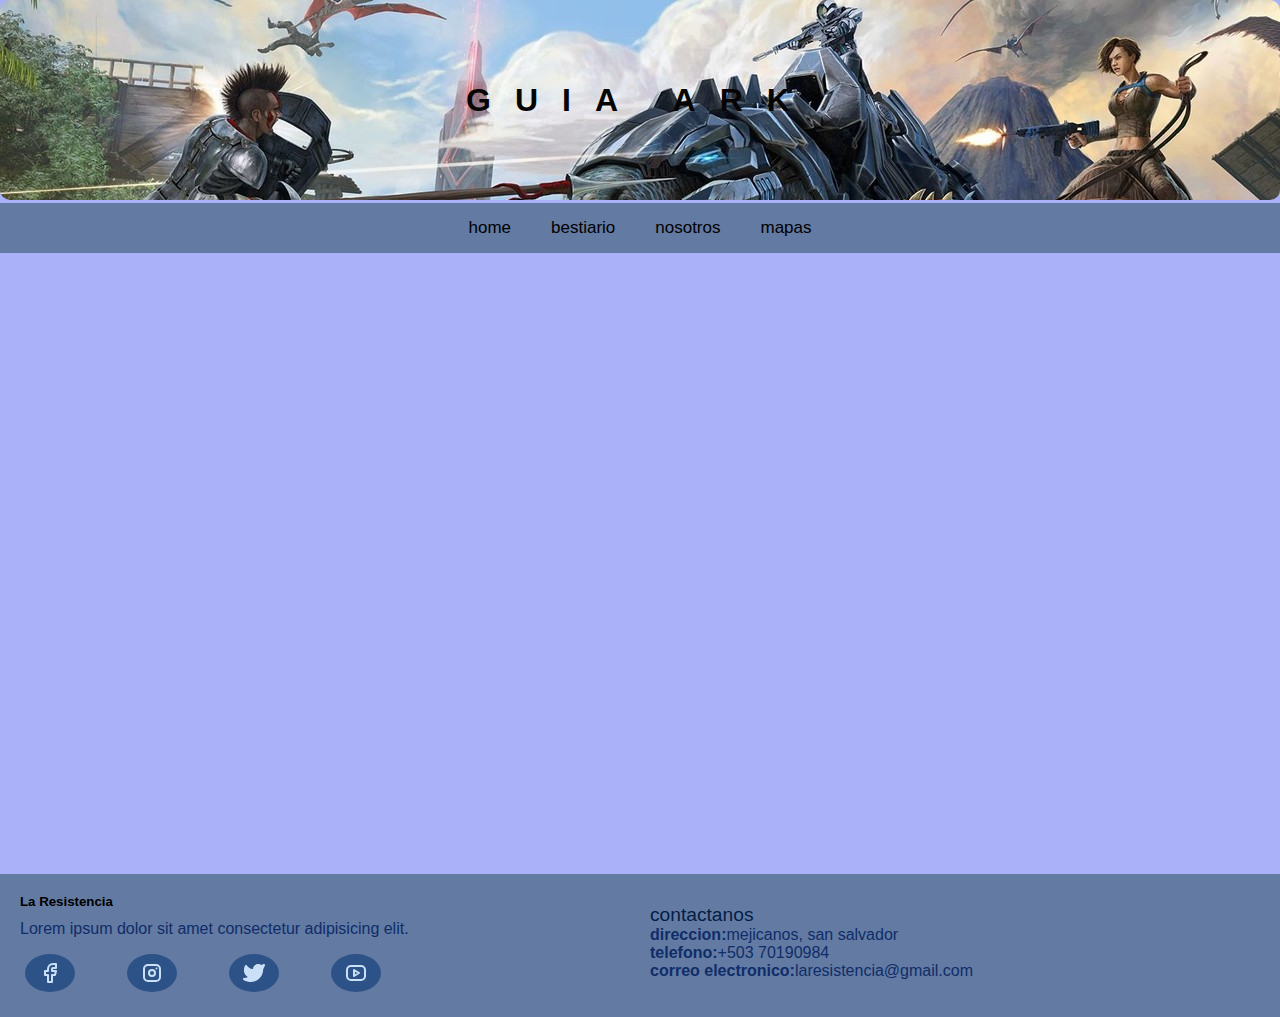
<file: index.html>
<!DOCTYPE html>
<html lang="en">
<head>
    <meta charset="UTF-8">
    <meta http-equiv="X-UA-Compatible" content="IE=edge">
    <meta name="viewport" content="width=device-width, initial-scale=1.0">
    <link rel="stylesheet" href="styles.css">
    <title>Guia de ARK</title>
</head>
<body>
    <!--<section class="banner">
        <div class="bannerark">
            <img src="img/banner ark.jpeg" alt="Banner">  
        </div>
    </section>-->
    <header class="banner">
        <div class="bannerark">
            <h1 class="texto">Guia ARK</h1>
        </div>
    </header>

    <nav>
        <ul class="menu-horizontal">
        <li><a href="">home</a></li>
        <li><a href="index2.html" target="_blank">bestiario</a></li>
        <li><a href="index3.html" target="_blank">nosotros</a></li>
        <li>
            <a href="index4.html" target="_blank">mapas</a>
            <!--<ul class="menu-vertical">
                <li><a href="#">gratuitos</a></li>
                <li><a href="#">de pago</a></li>
            </ul>-->
        </li>
        </ul>
    </nav>
    
    <br><br>
    <section class="video-container">
        <div>
         <iframe width="560" height="315" src="https://www.youtube.com/embed/5fIAPcVdZO8" title="YouTube video player"
            frameborder="0"
            allow="accelerometer; autoplay; clipboard-write; encrypted-media; gyroscope; picture-in-picture; web-share"
            allowfullscreen></iframe><!--para que video se reprodusca automaticamente deves completar el enlace con ?autoplay=1 -->
        </div>
    </section>

    <footer>
        <div class="footer-container box-center">
            <article class="info">
                <h5>La Resistencia</h5>
                <p class="footer-parrafo">Lorem ipsum dolor sit amet consectetur adipisicing elit.</p>
                <div class="icons margen">
                    <a href="#">
                        <svg xmlns="http://www.w3.org/2000/svg" class="icon icon-tabler icon-tabler-brand-facebook" width="24"
                            height="24" viewBox="0 0 24 24" stroke-width="2" stroke="currentColor" fill="none" stroke-linecap="round"
                            stroke-linejoin="round">
                            <path stroke="none" d="M0 0h24v24H0z" fill="none"></path>
                            <path d="M7 10v4h3v7h4v-7h3l1 -4h-4v-2a1 1 0 0 1 1 -1h3v-4h-3a5 5 0 0 0 -5 5v2h-3"></path>
                        </svg>
                    </a>
                    <a href="#">
                        <svg xmlns="http://www.w3.org/2000/svg" class="icon icon-tabler icon-tabler-brand-instagram" width="24"
                            height="24" viewBox="0 0 24 24" stroke-width="2" stroke="currentColor" fill="none" stroke-linecap="round"
                            stroke-linejoin="round">
                            <path stroke="none" d="M0 0h24v24H0z" fill="none"></path>
                            <path d="M4 4m0 4a4 4 0 0 1 4 -4h8a4 4 0 0 1 4 4v8a4 4 0 0 1 -4 4h-8a4 4 0 0 1 -4 -4z"></path>
                            <path d="M12 12m-3 0a3 3 0 1 0 6 0a3 3 0 1 0 -6 0"></path>
                            <path d="M16.5 7.5l0 .01"></path>
                        </svg>
                    </a>
                    <a href="#">
                        <svg xmlns="http://www.w3.org/2000/svg" class="icon icon-tabler icon-tabler-brand-twitter-filled" width="24"
                            height="24" viewBox="0 0 24 24" stroke-width="2" stroke="currentColor" fill="none" stroke-linecap="round"
                            stroke-linejoin="round">
                            <path stroke="none" d="M0 0h24v24H0z" fill="none"></path>
                            <path
                                d="M14.058 3.41c-1.807 .767 -2.995 2.453 -3.056 4.38l-.002 .182l-.243 -.023c-2.392 -.269 -4.498 -1.512 -5.944 -3.531a1 1 0 0 0 -1.685 .092l-.097 .186l-.049 .099c-.719 1.485 -1.19 3.29 -1.017 5.203l.03 .273c.283 2.263 1.5 4.215 3.779 5.679l.173 .107l-.081 .043c-1.315 .663 -2.518 .952 -3.827 .9c-1.056 -.04 -1.446 1.372 -.518 1.878c3.598 1.961 7.461 2.566 10.792 1.6c4.06 -1.18 7.152 -4.223 8.335 -8.433l.127 -.495c.238 -.993 .372 -2.006 .401 -3.024l.003 -.332l.393 -.779l.44 -.862l.214 -.434l.118 -.247c.265 -.565 .456 -1.033 .574 -1.43l.014 -.056l.008 -.018c.22 -.593 -.166 -1.358 -.941 -1.358l-.122 .007a.997 .997 0 0 0 -.231 .057l-.086 .038a7.46 7.46 0 0 1 -.88 .36l-.356 .115l-.271 .08l-.772 .214c-1.336 -1.118 -3.144 -1.254 -5.012 -.554l-.211 .084z"
                                stroke-width="0" fill="currentColor"></path>
                        </svg>
                    </a>
                    <a href="#">
                        <svg xmlns="http://www.w3.org/2000/svg" class="icon icon-tabler icon-tabler-brand-youtube" width="24"
                            height="24" viewBox="0 0 24 24" stroke-width="2" stroke="currentColor" fill="none" stroke-linecap="round"
                            stroke-linejoin="round">
                            <path stroke="none" d="M0 0h24v24H0z" fill="none"></path>
                            <path d="M3 5m0 4a4 4 0 0 1 4 -4h10a4 4 0 0 1 4 4v6a4 4 0 0 1 -4 4h-10a4 4 0 0 1 -4 -4z"></path>
                            <path d="M10 9l5 3l-5 3z"></path>
                        </svg>
                    </a>
                </div>
            </article>
            <article>
                <h3 class="texto-contacto">contactanos</h3>
                <p><strong>direccion:</strong>mejicanos, san salvador</p>
                <p><strong>telefono:</strong>+503 70190984</p>
                <p><strong>correo electronico:</strong>laresistencia@gmail.com</p>
            </article>
        </div>
    </footer>
</body>
</html>
</file>
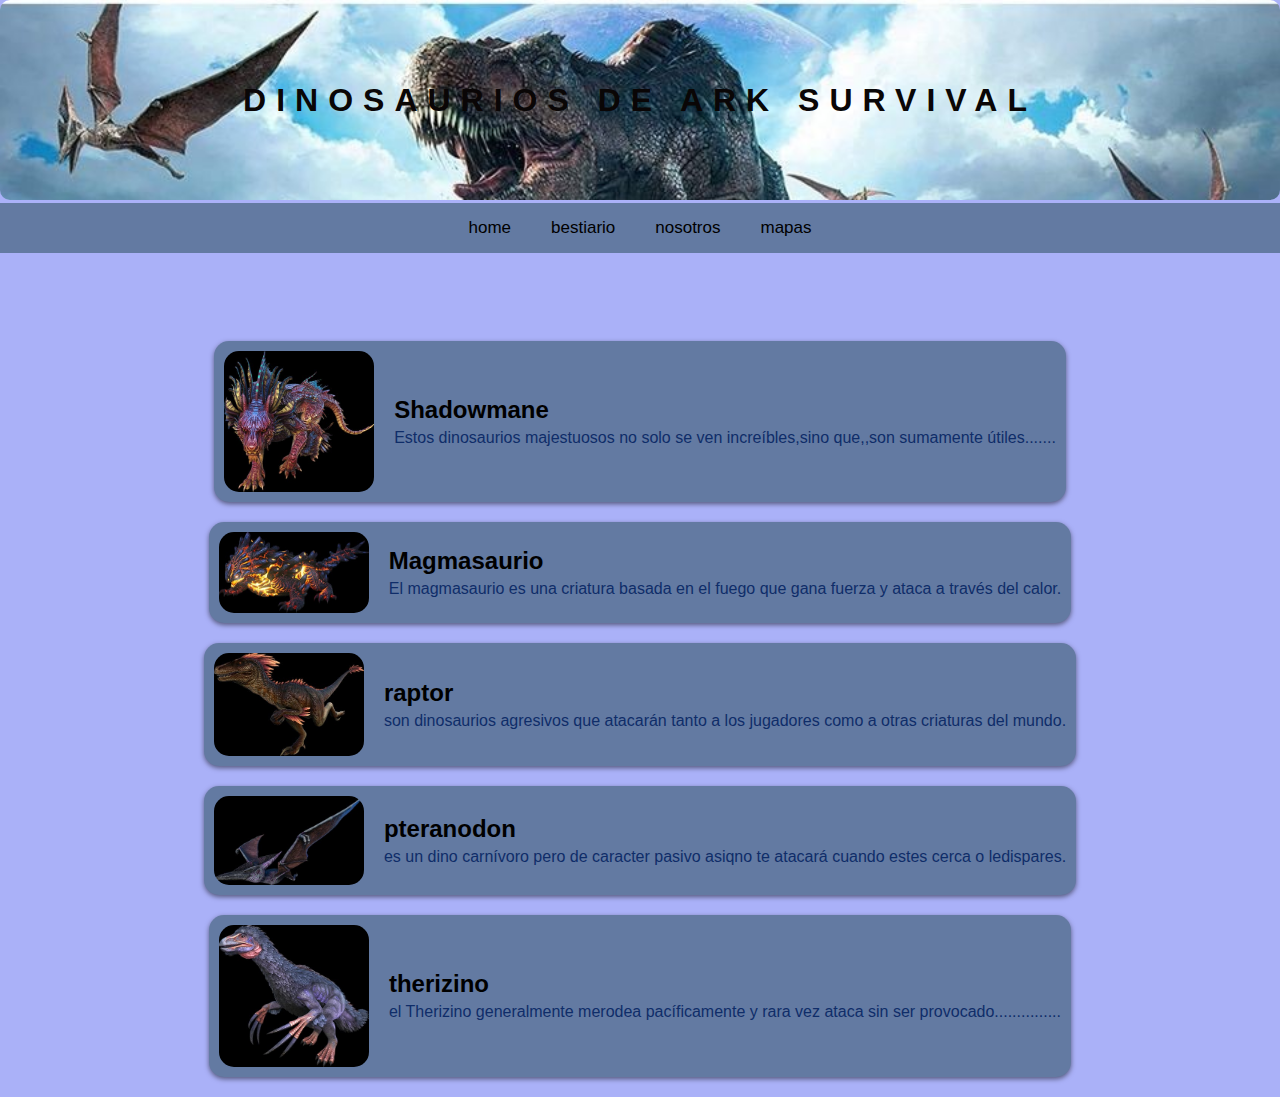
<file: index2.html>
<!DOCTYPE html>
<html lang="en">
<head>
    <meta charset="UTF-8">
    <meta http-equiv="X-UA-Compatible" content="IE=edge">
    <meta name="viewport" content="width=device-width, initial-scale=1.0">
    <link rel="stylesheet" href="styles.css">
    <title>bestiario</title>
</head>
<body>
    <header class="banner2">
        <div class="bannerark2">
            <h1 class="texto2">dinosaurios de ARK survival</h1>
        </div>
    </header>
        <!--<h1>dinosaurios de ARK survival </h1>-->
        <nav>
            <ul class="menu-horizontal">
                <li><a href="">home</a></li>
                <li><a href="index2.html" target="_blank">bestiario</a></li>
                <li><a href="index3.html" target="_blank">nosotros</a></li>
                <li>
                    <a href="index4.html" target="_blank">mapas</a>
                    <!--<ul class="menu-vertical">
                        <li><a href="#">gratuitos</a></li>
                        <li><a href="#">de pago</a></li>
                    </ul>-->
                </li>
            </ul>
        </nav>
        
    <section class="dinos">
        <div class="imagen">
            <img src="img/shadowmane.jpg" alt="shadowmane">
            <div class="descripcion">
                <h2>Shadowmane</h2>
                <p>Estos dinosaurios majestuosos no solo se ven increíbles,sino que,,son sumamente útiles.......</p>
            </div>

        </div>
        <div class="imagen">
            <img src="img/magmasaurio.jpg" alt="magmasaurio">
            <div class="descripcion">
                <h2>Magmasaurio</h2>
                <p>El magmasaurio es una criatura basada en el fuego que gana fuerza y ​​ataca a través del calor. </p>
            </div>
            
        
        </div>
        <div class="imagen">
            <img src="img/raptor.jpg" alt="raptor">
            <div class="descripcion">
                <h2>raptor</h2>
                <p>son dinosaurios agresivos que atacarán tanto a los jugadores como a otras criaturas del mundo.</p>
            </div>
        
        
        </div>
        <div class="imagen">
            <img src="img/pteranodon.jpg" alt="pteranodon">
            <div class="descripcion">
                <h2>pteranodon</h2>
                <p>es un dino carnívoro pero de caracter pasivo asiqno te atacará cuando estes cerca o ledispares.</p >
            </div>
        
        
        </div>
        <div class="imagen">
            <img src="img/therizino.jpg" alt="therizino">
            <div class="descripcion">
                <h2>therizino</h2>
                <p>el Therizino generalmente merodea pacíficamente y rara vez ataca sin ser provocado...............</p>
            </div>
        
        
        </div>
    </section>
</body>
</html>
</file>
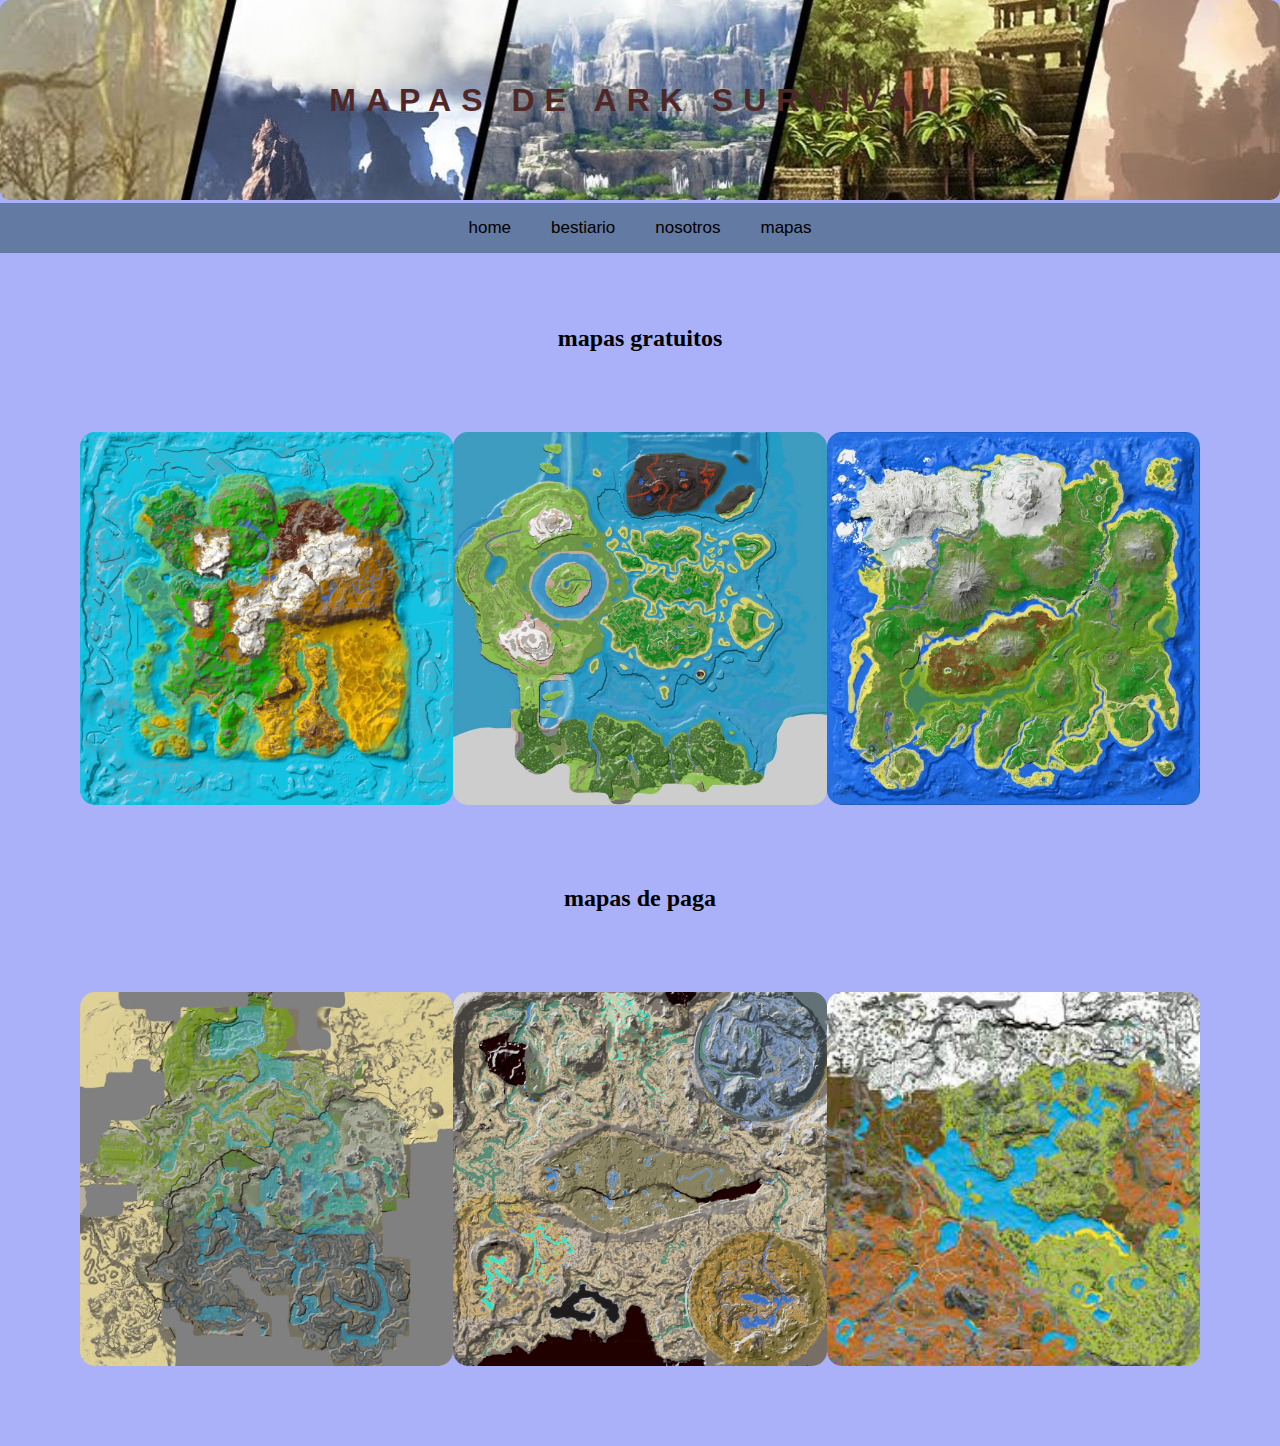
<file: index4.html>
<!DOCTYPE html>
<html lang="en">
<head>
    <meta charset="UTF-8">
    <meta http-equiv="X-UA-Compatible" content="IE=edge">
    <meta name="viewport" content="width=device-width, initial-scale=1.0">
    <link rel="stylesheet" href="styles.css">
    <title>mapas</title>
</head>
<body>
    <header class="banner4">
        <div class="bannerark4">
            <h1 class="texto4">Mapas de ARK survival</h1>
        </div>
    </header>
    <nav>
        <ul class="menu-horizontal">
            <li><a href="">home</a></li>
            <li><a href="index2.html" target="_blank">bestiario</a></li>
            <li><a href="index3.html" target="_blank">nosotros</a></li>
            <li>
                <a href="index4.html" target="_blank">mapas</a>
                
            </li>
        </ul>
    </nav>
    <br><br><br><br>
    <section>
        <h2 class="texto-carusel">mapas gratuitos</h2>
    <section class="carusel">
       <img src="img/ragnarok.jpg" alt="imageb 1">
       <img src="img/the center.webp" alt="imagen 2">
       <img src="img/the island.webp" alt="imagen 3">
    </section>
    <h2 class="texto-carusel">mapas de paga</h2>
    <section class="carusel">
        <img src="img/aberration.jpg" alt="imagen 4">
        <img src="img/extincion.jpg" alt="imagen 5">
        <img src="img/valguero.jpeg" alt="imagen 6">
    </section>
    </section>
</body>
</html>
</file>
<file: styles.css>
* {
    margin: 0;
    padding: 0;
    /** propiedad para manejar el control de las cajas */
    box-sizing: border-box;
}
body{
    font-family: Arial, sans-serif;
    background-color: #aab1f8;
    
    
}
nav{
    
    margin: auto;
    height: 50px;
    background-color: #637aa2;
    display: flex;
    justify-content: center;
    align-items: center;
    font-size: 17px;
    margin-top: 3px;
}
.menu-horizontal{
    list-style: none;
    display: flex;
    justify-content: space-around;
}
.menu-horizontal >li >a{
    display: block;
    padding: 15px 20px;
    text-decoration: none;
}
.menu-vertical{
    position: absolute;
    display: none;
    list-style: none;
    width: 200px;
}
.menu-horizontal li:hover .menu-vertical{
    display: block;
} 
.menu-vertical li:hover{
    background-color: #2d5288;
}
.menu-vertical li a:hover{
    display: block;
    padding: 15px 15px 15px 15px;
    color: antiquewhite;
    align-items: center;
}
nav a{
    padding: 0 40px;
    color: black;
}
nav a:hover{ /*este atributo permite que al colocar el cursor sobre las palabars del menu ambien de color*/
    color: blue;
}
/*apartado inicio*/

/*.banner .bannerark img{
    position: relative;
    width: 100%;
    height: auto;
    display: block;
}*/
.banner{
    display: flex;
    justify-content: center;
    align-items: center;
    height: 200px;
    width: 100%;
    background-image: url(img/banner\ ark.jpeg);
    border-radius: 10px;
}
.texto{
    color: #070404;
    text-transform: uppercase;
    letter-spacing: 24px;
}
.banner2{
    display: flex;
    justify-content: center;
    align-items: center;
    height: 200px;
    background-image: url(img/bestiario.jpg);
    background-repeat: no-repeat;
    background-size: cover;
    border-radius: 10px;
}

.texto2 {
    color: #0a0606;
    text-transform: uppercase;
    letter-spacing: 10px;
}
.banner4 {
    display: flex;
    justify-content: center;
    align-items: center;
    height: 200px;
    background-image: url(img/mapas3.jpg);
    background-repeat: no-repeat;
    background-size: cover;
    border-radius: 10px;

}

.texto4 {
    color: #4f2727;
    text-transform: uppercase;
    letter-spacing: 10px;
}
.video-container{
    display: flex;
    justify-content: center;
    align-items: center;
    height: 65vh;
}
footer{
    background-color: #637aa2;
    padding: 20px;
}
.footer-container{
    display: grid;
    grid-template-columns: repeat(2, 1fr);
    grid-template-rows: auto;
    gap: 20px;
    
}
.texto-contacto{
    font-size: 1.2rem;
    color: #031e46;
    text-align: left;
    font-weight: 400;
    margin-top: 10px;
    margin-bottom: 0;
}
.footer-parrafo{
    line-height: 40px;
}
p{
    color: rgb(15, 45, 105);
}
.icons{
    display: flex;
    justify-content: space-between;
    align-items: center;
    flex-flow: row nowrap;
    width: 60%;
}
.icons a{
    background-color: #2d5288;
    border-radius: 60%;
    margin: 5px;
    color: rgb(201, 224, 246);
    display: flex;
    align-items: center;
    justify-content: center;
    transform: all 0.5s;
    width: 50px;
    height: 38px;
}
.icons a:hover{
    background-color: transparent;
}
/*apartado de bestiario*/
h1{
    text-align: center;
    color: hsl(0, 0%, 8%);
}
.dinos{
    position: relative;
    flex-flow: column nowrap;
    justify-content: center;
    align-items: center;
    display: flex;
    margin-top: 5.5rem;
    
    
}
.dinos .imagen{
    display: flex;
    align-items: center;
    margin-bottom: 20px;
    padding: 10px;
    background-color: #637aa2;
    box-shadow: 0 2px 5px rgba(0, 0, 0, 0.5);
    justify-content: center;
    border-radius: 15px;
}
.imagen img{
    width: 150px;
    height: auto;
    margin-right: 20px;
    border-radius: 15px;
}
.imagen .descripcion{
    flex-grow: 1;
}
.imagen h2{
    margin-top: 0;
    margin-bottom: 5px;
}
.imagen p{
    margin: 0;
}
/*apartado de mapas*/
.carusel {
    display: flex;
    height: 150 px;
    justify-content: center;
    align-items: center;
    margin: 5rem;
    
}
.carusel img{
    width: 50px;
    flex-grow: 1;
    object-fit: cover;
    opacity: 8;
    transition: .5s ease;
    border-color: #4f2727;
    border-radius: 15px;
    border: 30px #152b4c;
    display: flex;
    justify-content: center;
}
section img:hover{
    cursor: crosshair;
    width: 300px;
    opacity: 1;
    filter: contrast(120%);
}
.tema{
    text-align: center;
    
}
.texto-carusel{
    text-align: center;
    font-family: cursive;
}

/*apartado media queries*/
@media screen and (max-width: 1000px){
    
    .footer-container .box-center{
        display: grid;
        grid-template-columns: 2fr 1fr;
        height: 200px;
    }
}
</file>
